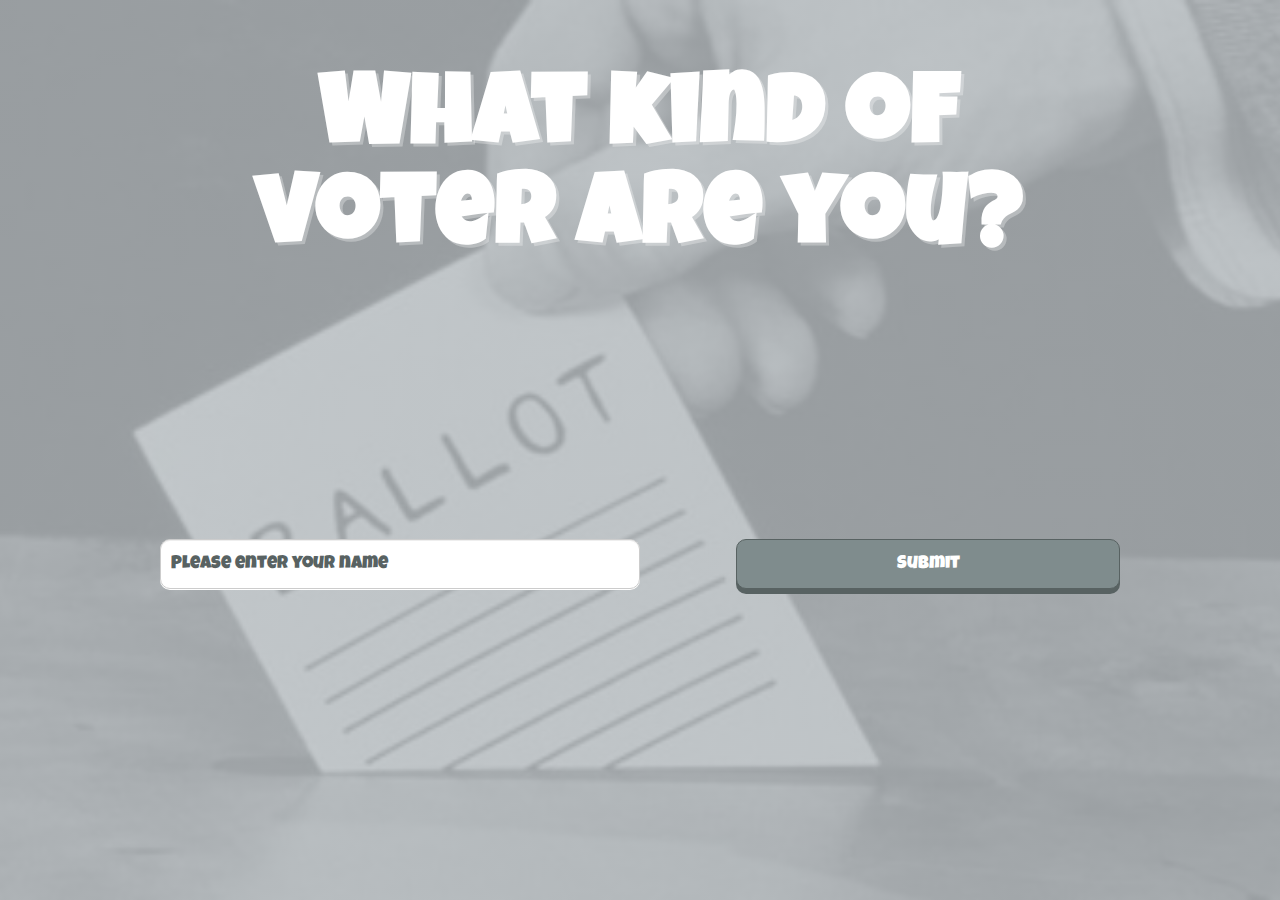
<file: index.html>
<!DOCTYPE html>
<html lang="en">
<head>
	<meta charset="UTF-8">
	<link rel="stylesheet" href="style.css" />
<link href='http://fonts.googleapis.com/css?family=Luckiest+Guy' rel='stylesheet' type='text/css'>
<link href='http://fonts.googleapis.com/css?family=Bitter' rel='stylesheet' type='text/css'>
<link href='http://fonts.googleapis.com/css?family=Bree+Serif' rel='stylesheet' type='text/css'>
<meta name="viewport" content="width=device-width, initial-scale=1">
	<title>Project3</title>
</head>
<body>

<section class="intro frame">
<div class="cover">
</div>

	<div class="logo">	
	</div>
	<div class="summary">
		<h1>What kind of voter are you?</h1>
<!-- 		<h3>Are you wondering which political party to vote for? Take the quiz and find out!</h3>	 -->
	</div>
	<div class="quiz">
		<form action="" class="login">
			<input type="text" name="text" id="textName" class="text" placeholder="Please enter your name" maxlength="20"/>
			<input type="submit" name="submit" id="submit" class="submit" style"display:none;"/>	
		</form>
	</div>
</section>

<section class="questionnaire frame">
	<header class="question">
<!-- The content of this h2 tag will change at each loop -->
		<h2 id="question">Questions</h2>
	</header>	
	<div class="container">
	<!-- There is a different image that goes in every box. It will change for each loop -->
		<div class="box box1 next" id="answer1">
		</div>
	</div>
	<div class="container two">
		<div class="box box2 next" id="answer2">
		</div>
	</div>
	<div class="container three">
		<div class="box box3 next" id="answer3">
		</div>
	</div>
	<nav class="timeline">
<!-- 	This is a "progress" bar. the icon will change at every loop in ascending order. it should not ever go back to the old icon -->
		<ul class="nav progress"></ul>
	</nav>
</section>
<section class="result frame">
<!-- 	<h2 class="name"></h2>
	<p class="description"></p> -->
	<div class="card" >
		<!-- This is where the name input post back -->
		<h3 class="inputName">Name</h3>
		<p class="resultText">Lorem ipsum dolor sit amet, consectetur adipisicing elit. Iusto quo eius nemo, quae sed consectetur sequi accusamus nesciunt dignissimos vel blanditiis non. Accusantium id assumenda, vero nam vel numquam omnis!</p>
	</div>
		<div class="sharing clearfix">
			<button class="submit" id="refresh">Try Again</button>
		</div>
</section>


<script src="http://ajax.googleapis.com/ajax/libs/jquery/1.11.1/jquery.min.js"></script>
<script src="scripts/main.js"></script>

</body>
</html>
</file>
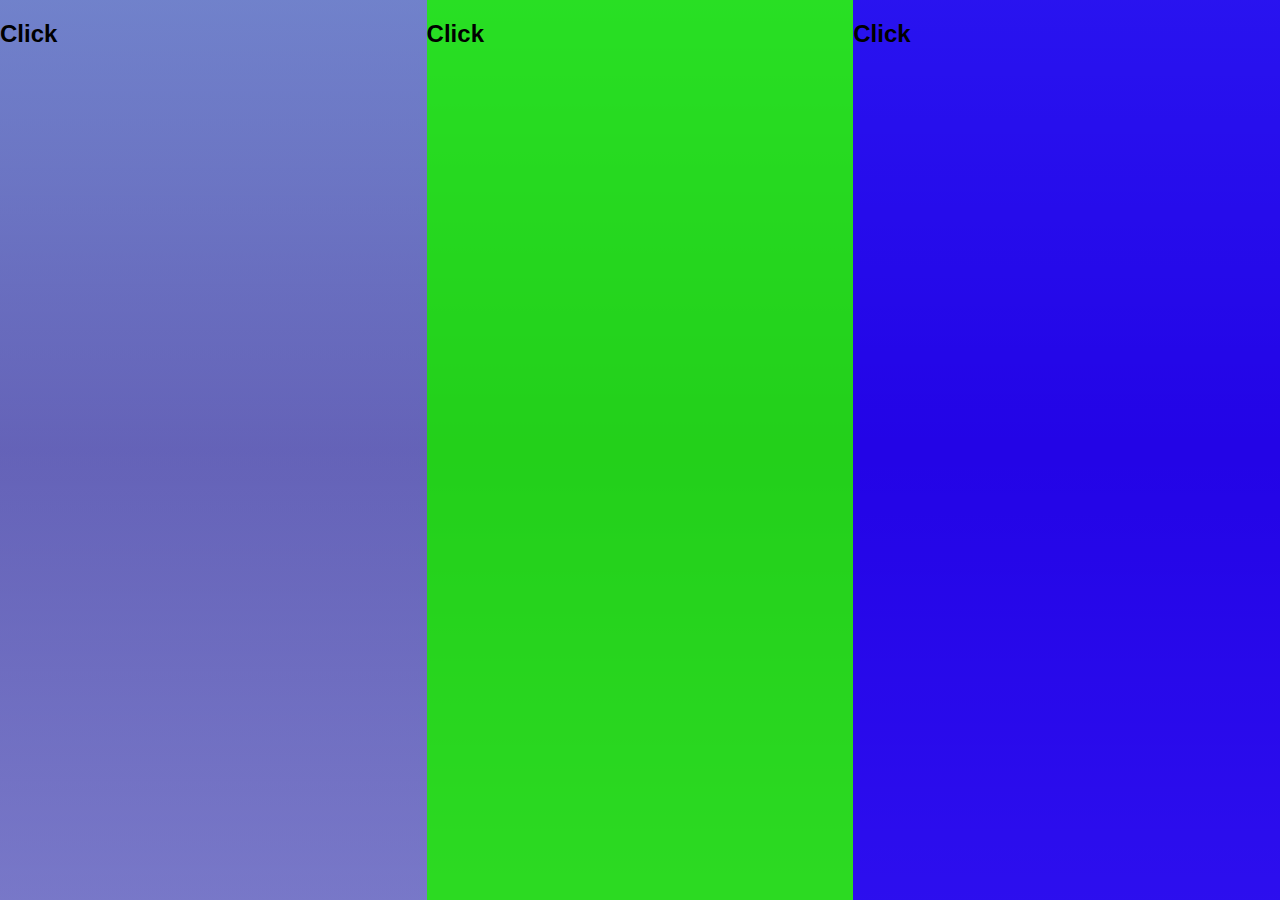
<file: pictures.html>
<!DOCTYPE html>
<html lang="en">
<head>
	<meta charset="UTF-8">
	<title>Document</title>
</head>
<body>

	<style>

		article,aside,details,figcaption,figure,footer,header,hgroup,nav,section,summary{display:block;}audio,canvas,video{display:inline-block;}audio:not([controls]){display:none;height:0;}[hidden]{display:none;}html{font-family:sans-serif;-webkit-text-size-adjust:100%;-ms-text-size-adjust:100%;}a:focus{outline:thin dotted;}a:active,a:hover{outline:0;}h1{font-size:2em;}abbr[title]{border-bottom:1px dotted;}b,strong{font-weight:700;}dfn{font-style:italic;}mark{background:#ff0;color:#000;}code,kbd,pre,samp{font-family:monospace, serif;font-size:1em;}pre{white-space:pre-wrap;word-wrap:break-word;}q{quotes:\201C \201D \2018 \2019;}small{font-size:80%;}sub,sup{font-size:75%;line-height:0;position:relative;vertical-align:baseline;}sup{top:-.5em;}sub{bottom:-.25em;}img{border:0;}svg:not(:root){overflow:hidden;}fieldset{border:1px solid silver;margin:0 2px;padding:.35em .625em .75em;}button,input,select,textarea{font-family:inherit;font-size:100%;margin:0;}button,input{line-height:normal;}button,html input[type=button],/* 1 */
		input[type=reset],input[type=submit]{-webkit-appearance:button;cursor:pointer;}button[disabled],input[disabled]{cursor:default;}input[type=checkbox],input[type=radio]{box-sizing:border-box;padding:0;}input[type=search]{-webkit-appearance:textfield;-moz-box-sizing:content-box;-webkit-box-sizing:content-box;box-sizing:content-box;}input[type=search]::-webkit-search-cancel-button,input[type=search]::-webkit-search-decoration{-webkit-appearance:none;}textarea{overflow:auto;vertical-align:top;}table{border-collapse:collapse;border-spacing:0;}body,figure{margin:0;}legend,button::-moz-focus-inner,input::-moz-focus-inner{border:0;padding:0;}
		
		.clearfix:after {visibility: hidden; display: block; font-size: 0; content: " "; clear: both; height: 0; }
		
		* { -moz-box-sizing: border-box; -webkit-box-sizing: border-box; box-sizing: border-box; }
	
		html {
			height: 100%;
		}

		body {
			background: #cb60b3; /* Old browsers */
			background: -moz-linear-gradient(top,  #cb60b3 0%, #ad1283 50%, #de47ac 100%); /* FF3.6+ */
			background: -webkit-gradient(linear, left top, left bottom, color-stop(0%,#cb60b3), color-stop(50%,#ad1283), color-stop(100%,#de47ac)); /* Chrome,Safari4+ */
			background: -webkit-linear-gradient(top,  #cb60b3 0%,#ad1283 50%,#de47ac 100%); /* Chrome10+,Safari5.1+ */
			height: 100%;
		}	


		.container {
			width: 100%;
			height: 100%;
		}

		.buttons {
			width: 33.33%;
			float: left;
			height: 100%;
		}

		.button1 {
						background-image: linear-gradient(to bottom, rgba(52, 152, 219, 0.8), rgba(52, 152, 219, 0.8)), url("http://www.nicenicejpg.com/600/400");
		}

		.button1:hover {
			background-image: linear-gradient(to bottom, rgba(52, 152, 219, 0.6), rgba(52, 152, 219, 0.6)), url("http://www.nicenicejpg.com/600/400");
		}

		.button2 {
						background-image: linear-gradient(to bottom, rgba(0, 255, 0, 0.8), rgba(0, 255, 0, 0.8)), url("http://www.nicenicejpg.com/600/400");
		}

		.button2:hover {
			background-image: linear-gradient(to bottom, rgba(0, 255, 0, 0.6), rgba(0, 255, 0, 0.6)), url("http://www.nicenicejpg.com/600/400");
		}

		.button3 {
						background-image: linear-gradient(to bottom, rgba(0, 0, 255, 0.8), rgba(0, 0, 255, 0.8)), url("http://www.nicenicejpg.com/600/400");
		}

		.button3:hover {
			background-image: linear-gradient(to bottom, rgba(0, 0, 255, 0.6), rgba(0, 0, 255, 0.6)), url("http://www.nicenicejpg.com/600/400");
		}
	
	</style>

	<div class="container clearfix">
		<div class="buttons button1">
			<h2>Click</h2>
		</div>
		<div class="buttons button2">
			<h2>Click</h2>
		</div>
		<div class="buttons button3">
			<h2>Click</h2>
		</div>
	</div>
	
</body>
</html>
</file>
<file: style.css>
article, aside, details, figcaption, figure, footer, header, hgroup, nav, section, summary {
  display: block;
}

audio, canvas, video {
  display: inline-block;
}

audio:not([controls]) {
  display: none;
  height: 0;
}

[hidden] {
  display: none;
}

html {
  font-family: sans-serif;
  -webkit-text-size-adjust: 100%;
  -ms-text-size-adjust: 100%;
}

a:focus {
  outline: thin dotted;
}

a:active, a:hover {
  outline: 0;
}

h1 {
  font-size: 2em;
}

abbr[title] {
  border-bottom: 1px dotted;
}

b, strong {
  font-weight: 700;
}

dfn {
  font-style: italic;
}

mark {
  background: #ff0;
  color: #000;
}

code, kbd, pre, samp {
  font-family: monospace, serif;
  font-size: 1em;
}

pre {
  white-space: pre-wrap;
  word-wrap: break-word;
}

q {
  quotes: \201C \201D \2018 \2019;
}

small {
  font-size: 80%;
}

sub, sup {
  font-size: 75%;
  line-height: 0;
  position: relative;
  vertical-align: baseline;
}

sup {
  top: -.5em;
}

sub {
  bottom: -.25em;
}

img {
  border: 0;
}

svg:not(:root) {
  overflow: hidden;
}

fieldset {
  border: 1px solid silver;
  margin: 0 2px;
  padding: .35em .625em .75em;
}

button, input, select, textarea {
  font-family: inherit;
  font-size: 100%;
  margin: 0;
}

button, input {
  line-height: normal;
}

button, html input[type=button],
input[type=reset], input[type=submit] {
  -webkit-appearance: button;
  cursor: pointer;
}

button[disabled], input[disabled] {
  cursor: default;
}

input[type=checkbox], input[type=radio] {
  box-sizing: border-box;
  padding: 0;
}

input[type=search] {
  -webkit-appearance: textfield;
  -moz-box-sizing: content-box;
  -webkit-box-sizing: content-box;
  box-sizing: content-box;
}

input[type=search]::-webkit-search-cancel-button, input[type=search]::-webkit-search-decoration {
  -webkit-appearance: none;
}

textarea {
  overflow: auto;
  vertical-align: top;
}

table {
  border-collapse: collapse;
  border-spacing: 0;
}

body, figure {
  margin: 0;
}

legend, button::-moz-focus-inner, input::-moz-focus-inner {
  border: 0;
  padding: 0;
}

.clearfix:after {
  visibility: hidden;
  display: block;
  font-size: 0;
  content: " ";
  clear: both;
  height: 0;
}

* {
  -moz-box-sizing: border-box;
  -webkit-box-sizing: border-box;
  box-sizing: border-box;
}

html {
  height: 100%;
}

body {
  font-family: 'Luckiest Guy', cursive;
  letter-spacing: 1px;
  color: white;
  background: #bdc3c7;
  /* Old browsers */
  background: -moz-linear-gradient(top, #bdc3c7 0%, #7f8c8d 50%, #95a5a6 100%), url("images/ballot.jpg");
  /* FF3.6+ */
  background: -webkit-gradient(linear, left top, left bottom, color-stop(0%, #bdc3c7), color-stop(50%, #7f8c8d), color-stop(100%, #95a5a6)), url("images/ballot.jpg");
  /* Chrome,Safari4+ */
  background: -webkit-linear-gradient(top, #bdc3c7 0%, #7f8c8d 50%, #95a5a6 100%), url("images/ballot.jpg");
  /* Chrome10+,Safari5.1+ */
  height: 100%;
}

h1 {
  text-shadow: 3px 3px 0 rgba(255, 255, 255, 0.3);
  font-size: 100px;
}

h2 {
  font-size: 30px;
  line-height: 150%;
  text-shadow: 3px 3px 0 rgba(255, 255, 255, 0.3);
}

h3 {
  font-size: 22px;
  line-height: 125%;
  font-family: 'Bree Serif', serif;
  font-weight: 700;
  text-transform: uppercase;
  text-shadow: 2px 2px 0 rgba(255, 255, 255, 0.3);
}

p {
  font-size: 18px;
  line-height: 120%;
  font-family: 'Bitter', serif;
  text-shadow: 1px 1px 0 rgba(255, 255, 255, 0.3);
}

.frame {
  position: absolute;
  top: 0;
  left: 0;
  height: 100%;
  width: 100%;
}

.intro {
  background-image: linear-gradient(to bottom, rgba(189, 195, 199, 0.8), rgba(189, 195, 199, 0.8)), url("images/ballot.jpg");
  background-attachment: fixed;
  background-position: 50%;
  background-repeat: no-repeat;
  background-size: cover;
  display: block;
  width: 100%;
  font-family: 'Luckiest Guy', cursive;
}

.summary {
  width: 70%;
  margin: 0 auto;
  padding: 5px 0 200px 0;
}

.summary h1 {
  font-size: 100px;
  text-align: center;
}

.quiz {
  width: 75%;
  margin: 0 auto;
  padding-bottom: 50px;
}

.login input {
  box-shadow: inset 0 1px 0 #eee,#fff 0 1px 0;
  float: left;
  font-size: 18px;
  border-radius: 10px;
  display: block;
  outline: 0;
  border: 0;
  padding: 15px 10px;
  background: white;
}

.login input.text {
  width: 50%;
  margin-right: 10%;
  border: 1px solid #ccc;
  color: #586262;
}

.login input.submit {
  width: 40%;
  text-decoration: none;
  color: white;
  margin: 0;
  cursor: pointer;
  background-color: #7f8c8d;
  border: 1px solid #586262;
  text-shadow: 0 -1px -1px #1f2f52;
  box-shadow: 0px 5px 0px #586262;
  transition: all 0.2s ease 0s;
  position: relative;
  top: 0;
}

.login input.submit:active {
  background-color: #727e7e;
  box-shadow: 0 2px 10px #4c5454;
  top: 5px;
}

::-webkit-input-placeholder {
  color: #586262;
}

.questionnaire {
  text-align: center;
  overflow: hidden;
  top: 0;
  left: 0;
  color: white;
  display: none;
  position: relative;
}

.question {
  position: absolute;
  z-index: 200;
  margin: 0 auto;
  padding-top: 80px;
  width: 70%;
  height: 20%;
  pointer-events: none;
  top: 0;
  left: 15%;
}

.container {
  height: 100%;
  width: 33.33%;
  float: left;
  position: relative;
}

.box {
  height: 100%;
  cursor: pointer;
  display: block;
  padding: 300px 15px;
  /*-webkit-transition:all 1s;*/
}

.box1, .box2, .box3 {
  background-size: cover;
  background-attachment: fixed;
  background-position: center center;
  background-repeat: no-repeat;
  height: 100%;
  margin-left: auto;
  margin-right: auto;
 
}

/*.box:hover {
  background-size: 150% 150%; 
  background: red;
} */

nav.timeline {
  position: absolute;
  width: 100%;
  bottom: 50px;
}
nav.timeline ul {
  width: 100%;
  margin: 0;
  padding: 0;
}
nav.timeline ul li {
  display: inline-block;
  margin: 0 15px;
}

.icon {
  width: 50px;
  height: 50px;
  background-image: url(images/checkmark.svg);
  background-size: 50px 50px;
}

.result {
  background-image: linear-gradient(to bottom, rgba(189, 195, 199, 0.8), rgba(189, 195, 199, 0.8)), url("images/vote3.jpeg");
  background-attachment: fixed;
  background-position: center center;
  background-repeat: no-repeat;
  background-size: cover;
  display: none;
  width: 100%;
}

.card {
  width: 50%;
  margin: 0 auto;
  font-style: italic;
  transform: skewY(-9deg);
  padding-bottom: 100px;
}

.card p {
  font-family: 'Luckiest Guy', cursive;
  font-size: 34px;
  text-shadow: 3px 3px 0 rgba(255, 255, 255, 0.3);
}

.card h3 {
  font-family: 'Luckiest Guy', cursive;
  font-size: 70px;
  text-shadow: 3px 3px 0 rgba(255, 255, 255, 0.3);
}

.sharing {
  max-width: 1080px;
  margin: 0 auto;
  text-align: center;
}

.sharing a {
  text-decoration: none;
  color: white;
  cursor: pointer;
  font-size: 18px;
  margin-left: 10px;
}

.sharing a:last-child {
  margin-left: 0;
}

.btn {
  width: 30%;
  margin-right: 2%;
  float: left;
  padding: 15px;
  outline: 0;
  border: 0;
  border-radius: 10px;
  display: block;
  vertical-align: baseline;
}

.sharing {
  width: 50%;
  margin: 0 auto;
}
button.submit {
  width: 40%;
  text-decoration: none;
  color: white;
  margin: 0;
  cursor: pointer;
  background-color: #7f8c8d;
  border: 1px solid #586262;
  text-shadow: 0 -1px -1px #1f2f52;
  box-shadow: 0px 5px 0px #586262;
  transition: all 0.2s ease 0s;
  /*position: relative;
  top: 0;
  box-shadow: inset 0 1px 0 #eee,#fff 0 1px 0;
 */ font-size: 18px;
  border-radius: 10px;
  display: block;
  outline: 0;
  border: 0;
  padding: 15px 10px;
}

/*Responsive Design*/
@media (max-width: 767px) {
  .body {
    height: auto;
  }

  .summary h1 {
    font-size: 75px;
  }

  .summary {
    width: 100%;
    padding-top: 0;
    padding-bottom: 250px;
  }

  .container {
    padding: 0;
    top: 0;
    left: 0;
    margin: 0;
    width: 100%;
    height: 150px;
  }

  .question {
    position: static;
    margin: 0;
    padding: 5px 10px;
    top: 0;
    left: 0;
    height: 100px;
    width: 100%;
  }

  .box {
    height: auto;
    padding: 0;
  }

  .box1, .box2, .box3 {
    height: inherit;
  }

  h3.action {
    font-size: 20px;
    line-height: 100%;
    padding-top: 60px;
  }

  h2 {
    font-size: 20px;
    line-height: 100%;
    padding: 7px 2px;
  }

  p.description {
    display: none;
  }

  nav.timeline {
    bottom: 10px;
  }
  nav.timeline ul {
    padding-bottom: 40px;
  }
  nav.timeline ul li {
    margin: 0 5px;
  }

  .icon {
    width: 25px;
    height: 25px;
    background-image: url(images/checkmark.svg);
    background-size: 25px 25px;
  }

  .card {
    padding-bottom: 100px;
  }

  .card p {
    font-size: 24px;
  }

  .card h3 {
    font-size: 50px;
  }
}
@media (max-width: 480px) {
  .summary h1 {
    font-size: 50px;
  }

  h3.action {
    font-size: 18px;
    padding: 25px 5px 0 5px;
  }

  h2 {
    font-size: 18px;
    padding: 0;
  }

  p.description {
    display: none;
  }

  .login input.text {
    width: 100%;
    margin-right: 0;
    margin-bottom: 15px;
  }

  .login input.submit {
    width: 100%;
    margin: 0;
  }

  .btn {
    width: 100%;
    margin-right: 0;
  }

  .box {
    padding-top: 20px;
  }

  nav.timeline ul {
    padding-bottom: 50px;
  }

  .icon {
    width: 17px;
    height: 17px;
    background-image: url(images/checkmark.svg);
    background-size: 17px 17px;
  }

  .sharing a {
    font-size: 16px;
    margin: 0px 5px 10px 5px;
  }

  .resultText p {
    font-size: 22px;
  }

  .card {
    padding-bottom: 75px;
  }

  .card p {
    font-size: 18px;
  }

  .card h3 {
    font-size: 40px;
  }
}

/*# sourceMappingURL=style.css.map */
</file>
